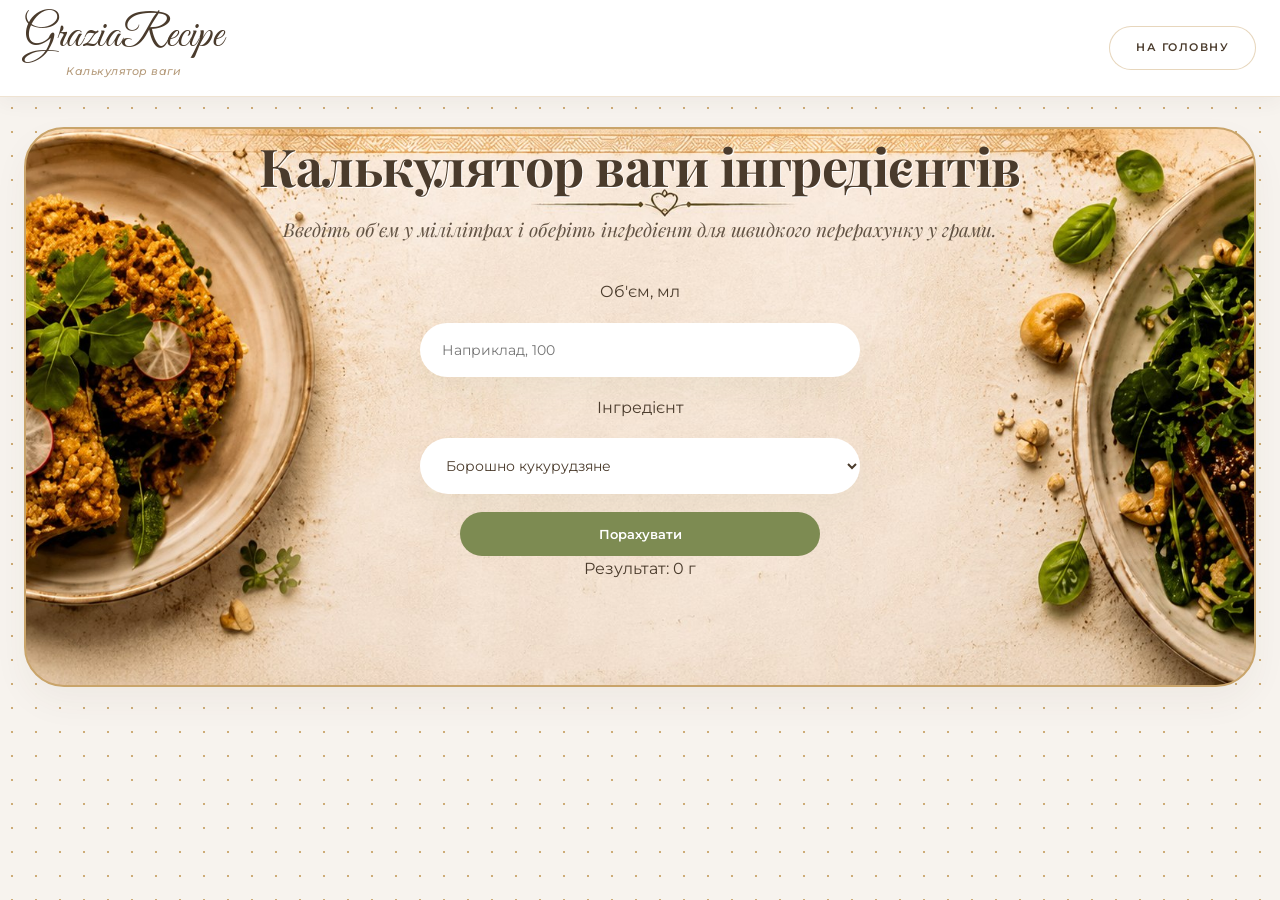
<file: calculator.html>
<!DOCTYPE html>
<html lang="uk">
<head>
    <meta charset="UTF-8">
    <meta name="viewport" content="width=device-width, initial-scale=1.0">
    <title>Калькулятор ваги | GraziaRecipe</title>
    <link rel="preconnect" href="https://fonts.googleapis.com">
    <link rel="preconnect" href="https://fonts.gstatic.com" crossorigin>
    <link href="https://fonts.googleapis.com/css2?family=Great+Vibes&family=Playfair+Display:ital,wght@0,400;0,500;0,600;0,700;1,400;1,500&family=Montserrat:wght@300;400;500;600;700&display=swap" rel="stylesheet">
    <link rel="stylesheet" href="style.css">
</head>
<body>
    <header>
        <div class="container header-inner">
            <a href="index.html" class="logo-wrapper">
                <span class="logo">GraziaRecipe</span>
                <span class="logo-subtitle">Калькулятор ваги</span>
            </a>
            <a href="index.html" class="button-link-back">На головну</a>
        </div>
    </header>

    <main class="container">
        <section class="hero">
            <div class="hero-banner calculator-hero">
                <div class="hero-image-side side-left"></div>
                <div class="hero-glass-box calculator-box">
                    <h1>Калькулятор ваги інгредієнтів</h1>
                    <p>Введіть об'єм у мілілітрах і оберіть інгредієнт для швидкого перерахунку у грами.</p>
                    
                    <div class="calculator-fields">
                        <label for="volume-input">Об'єм, мл</label>
                        <input id="volume-input" type="number" min="0" placeholder="Наприклад, 100">

                        <label for="ingredient-select">Інгредієнт</label>
                        <select id="ingredient-select">
                            <option value="борошно кукурудзяне">Борошно кукурудзяне</option>
                            <option value="борошно пшеничне">Борошно пшеничне</option>
                            <option value="варення">Варення</option>
                            <option value="вершки (рідкі)">Вершки (рідкі)</option>
                            <option value="вершкове масло (розтоплене)">Вершкове масло (розтоплене)</option>
                            <option value="вівсяні пластівце">Вівсяні пластівці</option>
                            <option value="вода">Вода</option>
                            <option value="горіхи (мелені)">Горіхи (мелені)</option>
                            <option value="гречка">Гречка</option>
                            <option value="згущене молоко">Згущене молоко</option>
                            <option value="йогурт (класичний)">Йогурт (класичний)</option>
                            <option value="какао-порошок">Какао-порошок</option>
                            <option value="кефір">Кефір</option>
                            <option value="крохмаль">Крохмаль</option>
                            <option value="майонез">Майонез</option>
                            <option value="манна крупа">Манна крупа</option>
                            <option value="мед (рідкий)">Мед (рідкий)</option>
                            <option value="молоко цільне">Молоко цільне</option>
                            <option value="олія рослинна">Олія рослинна</option>
                            <option value="оцет">Оцет</option>
                            <option value="пшоно">Пшоно</option>
                            <option value="рис">Рис</option>
                            <option value="родзинки">Родзинки</option>
                            <option value="сир кисломолочний (творог)">Сир кисломолочний (творог)</option>
                            <option value="сир твердий (тертий)">Сир твердий (тертий)</option>
                            <option value="сіль (кухонна)">Сіль (кухонна)</option>
                            <option value="сметана">Сметана</option>
                            <option value="сухарі панірувальні">Сухарі панірувальні</option>
                            <option value="томатна паста">Томатна паста</option>
                            <option value="цукор">Цукор</option>
                            <option value="цукрова пудра">Цукрова пудра</option>
                        </select>

                        <button id="calc-button" class="search-btn">Порахувати</button>
                    </div>
                    
                    <div id="result-text" class="calculator-result">Результат: 0 г</div>
                </div>
                <div class="hero-image-side side-right"></div>
            </div>
        </section>
    </main>

    <script type="module" src="js/app.js"></script>
</body>
</html>
</file>
<file: style.css>
/* ================= VARIABLES & RESET ================= */
:root {
    --bg-main: #f7f3ee;
    --bg-secondary: #efe7dc;
    --accent-olive: #7d8b52;
    --accent-olive-hover: #6a7644;
    --text-dark: #4a3b2c;
    --text-gray: #a39c93;
    --accent-gold: #c9a46a;
    --white: #ffffff;
    
    --radius-xl: 40px;
    --radius-lg: 25px;
    --radius-md: 16px;
    --radius-sm: 10px;
    
    --shadow-soft: 0 15px 35px rgba(74, 59, 44, 0.05);
    --shadow-float: 0 20px 40px rgba(125, 139, 82, 0.15);
    --shadow-glass: 0 8px 32px rgba(74, 59, 44, 0.08);
    
    --transition-smooth: all 0.5s cubic-bezier(0.25, 1, 0.3, 1);
}

* {
    margin: 0;
    padding: 0;
    box-sizing: border-box;
}

::-webkit-scrollbar { width: 8px; }
::-webkit-scrollbar-track { background: var(--bg-main); }
::-webkit-scrollbar-thumb { background: var(--accent-olive); border-radius: 10px; }
::-webkit-scrollbar-thumb:hover { background: var(--accent-olive-hover); }

body {
    background-color: var(--bg-main);
    background-image: radial-gradient(rgba(201, 164, 106, 0.9) 1px, transparent 1px);
    background-size: 24px 24px;
    color: var(--text-dark);
    font-family: 'Montserrat', sans-serif;
    line-height: 1.6;
    overflow-x: hidden;
}

.container {
    max-width: 1400px;
    margin: 0 auto;
    padding: 0 24px;
}

/* ================= HEADER ================= */
header {
    position: sticky;
    top: 0;
    z-index: 1000;
    background: var(--white);
    border-bottom: 1px solid rgba(201, 164, 106, 0.3);
    box-shadow: 0 4px 20px rgba(74, 59, 44, 0.06);
    transition: padding 0.3s ease, box-shadow 0.3s ease;
    will-change: padding, box-shadow; 
    padding: 15px 0;
}

header.scrolled {
    padding: 10px 0;
    box-shadow: var(--shadow-glass);
}

.header-inner {
    display: flex;
    justify-content: space-between;
    align-items: center;
}

.logo-wrapper {
    display: flex;
    flex-direction: column;
    align-items: center;
    text-decoration: none;
}

.logo {
    font-family: 'Great Vibes', cursive;
    font-size: 44px;
    color: var(--text-dark);
    line-height: 1;
    text-shadow: 1px 1px 2px rgba(255,255,255,0.8);
}

.logo-subtitle {
    font-family: 'Montserrat', sans-serif;
    font-size: 11px;
    color: #b59b7b; 
    font-style: italic;
    letter-spacing: 0.5px;
    margin-top: 4px;
    font-weight: 500;
}

.nav-menu {
    display: flex;
    gap: 35px;
    list-style: none;
}

.nav-item { position: relative; }

.nav-link {
    text-decoration: none;
    color: var(--text-dark);
    font-size: 11px;
    font-weight: 600;
    text-transform: uppercase;
    letter-spacing: 1.5px;
    position: relative;
    padding-bottom: 6px;
    transition: var(--transition-smooth);
    display: inline-block;
}

.nav-link:hover, .nav-link.active {
    color: var(--accent-olive);
}

.nav-link::after {
    content: '';
    position: absolute;
    width: 0;
    height: 2px;
    bottom: 0;
    left: 50%;
    background-color: var(--accent-olive);
    transition: var(--transition-smooth);
    transform: translateX(-50%);
}

.nav-link:hover::after, .nav-link.active::after {
    width: 100%;
}

.dropdown-arrow {
    font-size: 9px;
    margin-left: 3px;
    display: inline-block;
    vertical-align: middle;
    transition: transform 0.3s ease;
}

.nav-item:hover .dropdown-arrow {
    transform: rotate(180deg);
}

.dropdown {
    position: absolute;
    top: 100%;
    left: 50%;
    transform: translateX(-50%) translateY(15px);
    background-color: var(--white);
    min-width: 200px;
    border-radius: 12px;
    box-shadow: 0 10px 30px rgba(0,0,0,0.1);
    border: 1px solid rgba(201, 164, 106, 0.15);
    list-style: none;
    padding: 0; 
    overflow: hidden; 
    opacity: 0;
    visibility: hidden;
    transition: all 0.3s ease;
    z-index: 100;
}

.nav-item:hover .dropdown {
    opacity: 1;
    visibility: visible;
    transform: translateX(-50%) translateY(5px);
}

.dropdown-item {
    border-bottom: 1px solid rgba(201, 164, 106, 0.15);
}

.dropdown-item:last-child {
    border-bottom: none; 
}

.dropdown-item a {
    text-decoration: none;
    color: var(--text-dark);
    font-size: 12px;
    font-weight: 500;
    padding: 12px 20px; 
    display: block;
    transition: all 0.3s ease;
}

.dropdown-item a:hover {
    background-color: rgba(125, 139, 82, 0.08);
    color: var(--accent-olive);
}

/* ================= АКТИВНИЙ ПУНКТ У ВИПАДАЮЧОМУ МЕНЮ ================= */
.dropdown-item a.active {
    background-color: rgba(125, 139, 82, 0.15);
    color: var(--accent-olive);
    font-weight: 700;
    border-left: 3px solid var(--accent-olive);
}

.header-actions {
    display: flex;
    align-items: center;
    gap: 15px;
}

.icon-btn {
    background: none;
    border: 1px solid rgba(201, 164, 106, 0.4);
    border-radius: 50%;
    width: 40px;
    height: 40px;
    display: flex;
    align-items: center;
    justify-content: center;
    color: var(--text-dark);
    cursor: pointer;
    transition: var(--transition-smooth);
}

.icon-btn:hover {
    color: var(--accent-olive);
    border-color: var(--accent-olive);
    transform: translateY(-2px);
    background: var(--bg-main);
}

/* Стиль для активної кнопки профілю */
.icon-btn.active-profile {
    color: var(--accent-olive) !important;
    border-color: var(--accent-olive) !important;
    background: rgba(125, 139, 82, 0.1) !important;
}

.mobile-menu-btn {
    display: none;
    background: none;
    border: none;
    font-size: 24px;
    color: var(--text-dark);
    cursor: pointer;
}

/* ================= HERO SECTION ================= */
.hero {
    margin: 30px auto 40px;
}

.hero-banner {
    position: relative;
    width: 100%;
    height: 460px;
    background-color: var(--bg-secondary);
    background-image: url('img/hero-bg.jpg'); 
    background-size: cover;
    background-position: center calc(50% - 0.5px); 
    background-repeat: no-repeat;
    border-radius: var(--radius-xl);
    border: 2px solid var(--accent-gold);
    box-shadow: var(--shadow-soft);
    overflow: hidden;
    display: flex;
    align-items: center;
    justify-content: center;
}

.hero-glass-box {
    position: relative;
    z-index: 5;
    background: transparent;
    text-align: center;
    max-width: 650px;
    padding: 0 40px;
    margin-top: 40px; 
}

.hero-glass-box h1 {
    font-family: 'Playfair Display', serif;
    font-size: 52px;
    color: var(--text-dark);
    line-height: 1.1;
    margin-bottom: 20px;
    letter-spacing: -0.5px;
    text-shadow: 1px 1px 0 #fff;
}

.hero-glass-box p {
    font-family: 'Playfair Display', serif;
    font-style: italic;
    font-size: 19px;
    color: var(--text-dark);
    opacity: 0.85;
    margin-bottom: 35px;
}

.search-bar {
    display: flex;
    background: var(--white);
    border-radius: 40px;
    padding: 8px 8px 8px 25px;
    box-shadow: 0 10px 25px rgba(0,0,0,0.05);
    border: 1px solid rgba(201, 164, 106, 0.2);
}

.search-bar input {
    flex: 1;
    border: none;
    outline: none;
    background: transparent;
    font-family: 'Montserrat', sans-serif;
    font-size: 14px;
    color: var(--text-dark);
}

.search-bar input::placeholder {
    color: var(--text-gray);
}

.search-btn {
    background: var(--accent-olive);
    color: var(--white);
    border: none;
    padding: 14px 35px;
    border-radius: 30px;
    font-family: 'Montserrat', sans-serif;
    font-size: 13px;
    font-weight: 600;
    cursor: pointer;
    transition: var(--transition-smooth);
    display: flex;
    align-items: center;
    gap: 8px;
}

.search-btn:hover {
    background: var(--accent-olive-hover);
}

.button-link-back {
    display: inline-flex;
    align-items: center;
    justify-content: center;
    padding: 12px 26px;
    background: var(--white);
    color: var(--text-dark);
    border: 1px solid rgba(201, 164, 106, 0.45);
    border-radius: 30px;
    text-transform: uppercase;
    letter-spacing: 1.5px;
    font-size: 11px;
    font-weight: 600;
    font-family: 'Montserrat', sans-serif;
    text-decoration: none !important;
    transition: var(--transition-smooth);
}

.button-link-back:hover {
    color: var(--accent-olive);
    border-color: var(--accent-olive);
    background: rgba(125, 139, 82, 0.08);
    transform: translateY(-2px);
}

.calculator-hero {
    min-height: 560px;
    padding: 40px 0;
}

.calculator-box {
    width: 100%;
        max-width: 960px;
        min-height: 720px;
        padding: 70px 70px;
}

.calculator-fields {
    display: grid;
    gap: 18px;
    max-width: 440px;
    margin: 0 auto;
}

.calculator-fields input,
.calculator-fields select {
    width: 100%;
    border: none;
    border-radius: 30px;
    padding: 18px 22px;
    font-family: 'Montserrat', sans-serif;
    font-size: 14px;
    color: var(--text-dark);
    background: var(--white);
    box-shadow: 0 15px 35px rgba(125, 139, 82, 0.08);
    outline: none;
    transition: var(--transition-smooth);
}

.calculator-fields input:focus,
.calculator-fields select:focus {
    border-color: transparent;
    box-shadow: 0 0 0 4px rgba(125, 139, 82, 0.08);
}

.calculator-fields button.search-btn {
    width: 100%;
    max-width: 360px;
    margin: 0 auto;
    justify-content: center;
}

/* ================= CATEGORIES ================= */
.categories {
    background: var(--white);
    border-radius: var(--radius-xl);
    border: 1px solid rgba(201, 164, 106, 0.5); 
    padding: 25px 50px;
    margin-top: 0; 
    margin-bottom: 50px;
    box-shadow: var(--shadow-soft);
    position: relative;
    z-index: 10;
}

.cat-bow {
    position: absolute;
    top: -15px; 
    width: 75px;
    height: 75px;
    background-image: url('img/gold-bow.png'); 
    background-size: contain;
    background-repeat: no-repeat;
    z-index: 15;
}

.cat-bow-left { 
    left: -20px; 
    transform: rotate(-5deg); 
}

.cat-bow-right { 
    right: -20px; 
    transform: scaleX(-1) rotate(-5deg); 
}

.cat-grid {
    display: flex;
    justify-content: space-between;
    align-items: center;
    overflow-x: auto;
    padding: 15px 5px 20px 5px; 
}

.cat-grid::-webkit-scrollbar { height: 4px; }

.cat-item {
    display: flex;
    flex-direction: column;
    align-items: center;
    text-decoration: none;
    color: var(--text-dark);
    gap: 8px;
    min-width: 100px;
    transition: var(--transition-smooth);
}

.cat-img-wrapper {
    width: 85px;
    height: 85px;
    border-radius: 50%;
    border: 1px solid var(--accent-olive);
    padding: 5px;
    background: var(--white);
    transition: var(--transition-smooth);
    position: relative;
}

.cat-img-wrapper img {
    width: 100%;
    height: 100%;
    border-radius: 50%;
    object-fit: cover;
    transition: var(--transition-smooth);
}

.cat-item:hover .cat-img-wrapper {
    transform: scale(1.08);
    border-color: var(--accent-gold);
    box-shadow: 0 10px 20px rgba(201, 164, 106, 0.2);
}

.cat-item:hover img {
    transform: scale(1.05);
}

.cat-title {
    font-size: 13px;
    font-weight: 700;
}

.cat-heart {
    font-size: 10px;
    color: var(--accent-gold);
    opacity: 0.7;
    margin-top: -5px;
    transition: var(--transition-smooth);
}

.cat-item:hover .cat-heart {
    opacity: 1;
    transform: scale(1.2);
}

/* АКТИВНА КАТЕГОРІЯ (ВИДІЛЕННЯ) */
.cat-item.active .cat-img-wrapper {
    border-color: var(--accent-gold);
    border-width: 3px; 
    transform: scale(1.15); 
    box-shadow: 0 10px 25px rgba(201, 164, 106, 0.4);
}
.cat-item.active .cat-title {
    color: var(--accent-olive);
    font-weight: 800; 
}
.cat-item.active .cat-heart {
    opacity: 1;
    transform: scale(1.3);
}

/* ================= POPULAR RECIPES ================= */
.section-header {
    display: flex;
    align-items: center;
    justify-content: center;
    gap: 20px;
    margin-bottom: 40px;
}

.section-header::before, .section-header::after {
    content: '';
    width: 50px;
    height: 1px;
    background: var(--accent-gold);
    opacity: 0.6;
}

.section-title {
    font-family: 'Playfair Display', serif;
    font-size: 28px;
    color: var(--text-dark);
    text-transform: uppercase;
    letter-spacing: 2px;
}

.recipes-grid {
    display: grid;
    grid-template-columns: repeat(4, 1fr);
    gap: 25px;
    margin-bottom: 50px;
    align-items: start; 
}

.recipe-empty {
    grid-column: 1 / -1;
    margin: 0 auto 40px;
    max-width: 720px;
    background: rgba(255, 255, 255, 0.96);
    border: 1px solid rgba(201, 164, 106, 0.25);
    box-shadow: 0 20px 40px rgba(74, 59, 44, 0.08);
    border-radius: 24px;
    padding: 36px 30px;
    color: var(--text-dark);
    text-align: center;
    font-size: 18px;
    line-height: 1.7;
    font-weight: 500;
}

.recipe-empty::before {
    content: '🔎';
    display: block;
    font-size: 32px;
    margin-bottom: 16px;
}

a.recipe-card {
    text-decoration: none !important;
    color: inherit !important;
    display: flex;
    flex-direction: column;
    background: #ffffff;
    border-radius: 12px;
    overflow: hidden;
    border: 1px solid rgba(0, 0, 0, 0.08);
    transition: transform 0.2s ease, box-shadow 0.2s ease;
}

.recipe-card {
    background: var(--white);
    border-radius: var(--radius-md);
    overflow: hidden;
    border: 1px solid rgba(201, 164, 106, 0.15);
    box-shadow: var(--shadow-soft);
    transition: var(--transition-smooth);
    display: flex;
    flex-direction: column;
    position: relative;
    cursor: pointer;
}

.recipe-card:hover, a.recipe-card:hover {
    transform: translateY(-8px);
    box-shadow: var(--shadow-float);
    border-color: rgba(125, 139, 82, 0.4);
}

.recipe-image-box {
    position: relative;
    height: 220px;
    width: 100%;
    overflow: hidden;
}

.recipe-image-box img {
    width: 100%;
    height: 100%;
    object-fit: cover;
    transition: var(--transition-smooth);
}

.recipe-card:hover .recipe-image-box img {
    transform: scale(1.08);
}

.like-circle {
    position: absolute;
    top: 15px;
    right: 15px;
    width: 32px;
    height: 32px;
    background: rgba(255, 255, 255, 0.9);
    border-radius: 50%;
    display: flex;
    align-items: center;
    justify-content: center;
    cursor: pointer;
    box-shadow: 0 4px 10px rgba(0,0,0,0.1);
    transition: var(--transition-smooth);
    z-index: 2;
}

.like-circle svg {
    width: 14px;
    height: 14px;
    stroke: var(--text-gray);
    transition: var(--transition-smooth);
}

.like-circle:hover, .like-circle.liked {
    background: var(--accent-olive);
}

.like-circle:hover svg, .like-circle.liked svg {
    stroke: var(--white);
    fill: var(--white);
}

/* СТИЛЬ ДЛЯ ВЕРХНЬОГО ЛАЙКА */
.icon-btn.liked {
    color: var(--accent-olive);
    border-color: var(--accent-olive);
    background: rgba(125, 139, 82, 0.1);
}
.icon-btn.liked svg {
    fill: var(--accent-olive); 
}

.recipe-content {
    padding: 25px 20px 20px;
    display: flex;
    flex-direction: column;
    flex: 1;
    position: relative;
}

.recipe-tag {
    background: #E8EDE0;
    color: var(--accent-olive);
    font-size: 10px;
    font-weight: 700;
    text-transform: uppercase;
    letter-spacing: 1px;
    padding: 6px 14px;
    border-radius: 20px;
    align-self: flex-start;
    margin-bottom: 12px;
    margin-top: -30px;
    position: relative;
    z-index: 3;
    border: 2px solid var(--white);
    box-shadow: 0 4px 10px rgba(0,0,0,0.05);
}

.recipe-name {
    font-family: 'Playfair Display', serif;
    font-size: 16px;
    font-weight: 600;
    color: var(--text-dark);
    margin-bottom: 15px;
    line-height: 1.3;
}

.recipe-meta {
    margin-top: auto;
    display: flex;
    align-items: center;
    gap: 6px;
    color: var(--text-gray);
    font-size: 12px;
}

/* СТИЛІ ДЛЯ ВНУТРІШНІХ МІР РЕЦЕПТУ */
.calc-list {
    list-style: none !important;
    padding: 0 !important;
    margin: 0 !important;
}

.calc-list li {
    display: flex;
    justify-content: space-between;
    font-size: 12px;
    line-height: 1.6;
    margin-bottom: 4px;
}

.recipe-calc {
    background: #fdfbf7;
    border: 1px dashed #c9a46a;
    border-radius: 6px;
    padding: 10px;
    margin: 12px 0;
}

.calc-title {
    font-size: 11px;
    font-weight: 700;
    color: #606c38;
    text-transform: uppercase;
    margin-bottom: 6px;
    letter-spacing: 0.5px;
}

.calc-measure {
    font-weight: 600;
    color: #606c38;
}

.recipe-card .recipe-calc {
    display: none;
    margin-top: 15px;
    padding: 12px;
    background: #fcfbfa;
    border: 1px dashed var(--accent-olive);
    border-radius: 8px;
}

.recipe-card.active .recipe-calc {
    display: block;
    animation: fadeIn 0.3s ease-in-out;
}

@keyframes fadeIn {
    from { opacity: 0; transform: translateY(-5px); }
    to { opacity: 1; transform: translateY(0); }
}

.btn-center-wrapper {
    text-align: center;
    margin-bottom: 80px;
}

.btn-outline {
    background: var(--white);
    color: var(--accent-olive);
    border: 1px solid var(--accent-olive);
    padding: 14px 40px;
    border-radius: 30px;
    font-family: 'Montserrat', sans-serif;
    font-size: 13px;
    font-weight: 600;
    cursor: pointer;
    transition: var(--transition-smooth);
    display: inline-flex;
    align-items: center;
    gap: 8px;
}

.btn-outline:hover {
    background: var(--accent-olive);
    color: var(--white);
    box-shadow: 0 10px 25px rgba(125, 139, 82, 0.2);
}

/* ================= MODAL WINDOW ================= */
.modal {
    display: none;
    position: fixed;
    top: 0;
    left: 0;
    width: 100%;
    height: 100%;
    background: rgba(247, 243, 238, 0.6) !important; 
    backdrop-filter: blur(6px) !important; 
    -webkit-backdrop-filter: blur(6px) !important;
    z-index: 2000;
    justify-content: center;
    align-items: center;
}

.modal-content {
    background: var(--white);
    padding: 40px;
    border-radius: var(--radius-md);
    max-width: 400px;
    width: 90%;
    position: relative;
    text-align: center;
    box-shadow: var(--shadow-float);
    animation: modalFadeIn 0.3s ease;
}

@keyframes modalFadeIn {
    from { opacity: 0; transform: translateY(-20px); }
    to { opacity: 1; transform: translateY(0); }
}

.close-modal {
    position: absolute;
    top: 15px;
    right: 20px;
    font-size: 40px; 
    cursor: pointer;
    color: var(--text-gray);
    transition: var(--transition-smooth);
}

.close-modal:hover {
    color: var(--accent-olive);
}

.modal-title {
    font-family: 'Playfair Display', serif;
    font-size: 26px;
    color: var(--text-dark);
    margin-bottom: 25px;
}

.modal-input {
    width: 100%;
    padding: 14px;
    margin-bottom: 15px;
    border: 1px solid rgba(201, 164, 106, 0.4);
    border-radius: 8px;
    font-family: 'Montserrat', sans-serif;
    outline: none;
    transition: var(--transition-smooth);
}

.modal-input:focus {
    border-color: var(--accent-olive);
    box-shadow: 0 0 5px rgba(125, 139, 82, 0.2);
}

.modal-btn {
    background: var(--accent-olive);
    color: var(--white);
    border: none;
    padding: 14px;
    width: 100%;
    border-radius: 30px;
    font-family: 'Montserrat', sans-serif;
    font-weight: 600;
    font-size: 14px;
    cursor: pointer;
    transition: var(--transition-smooth);
    margin-top: 10px;
}

.modal-btn:hover {
    background: var(--accent-olive-hover);
    box-shadow: 0 5px 15px rgba(125, 139, 82, 0.3);
}

#recipeModal .modal-content {
    max-width: 750px;
    width: 95%;
    text-align: left;
    padding: 30px;
    display: flex;
    flex-direction: column;
    gap: 20px;
    max-height: 90vh;
    overflow-y: auto;
}

.recipe-modal-header {
    display: flex;
    gap: 25px;
    align-items: center;
    border-bottom: 1px dashed rgba(201, 164, 106, 0.4);
    padding-bottom: 20px;
}

.recipe-modal-img {
    width: 200px;
    height: 200px;
    border-radius: var(--radius-md);
    object-fit: cover;
    box-shadow: var(--shadow-soft);
}

.recipe-modal-info .recipe-tag {
    margin-top: 0;
    margin-bottom: 10px;
    display: inline-block;
}

.recipe-modal-title {
    font-family: 'Playfair Display', serif;
    font-size: 28px;
    color: var(--text-dark);
    margin-bottom: 10px;
    line-height: 1.2;
}

.recipe-modal-body h4 {
    color: var(--accent-olive);
    margin-bottom: 15px;
    font-family: 'Playfair Display', serif;
    font-size: 20px;
}

.recipe-modal-body ul {
    list-style-type: none;
    margin-bottom: 25px;
}

.recipe-modal-body ul li {
    padding: 8px 0;
    border-bottom: 1px solid rgba(0,0,0,0.05);
    font-size: 14px;
    display: flex;
    justify-content: space-between;
}

.recipe-modal-body p {
    font-size: 14px;
    line-height: 1.8;
    color: var(--text-dark);
}

/* ================= FOOTER ================= */
.footer {
    background-color: var(--white);
    border-top: 1px solid rgba(201, 164, 106, 0.2);
    padding: 60px 0 30px;
    margin-top: 80px;
    text-align: center;
}

.footer-brand {
    font-family: 'Great Vibes', cursive;
    font-size: 38px;
    color: var(--text-dark);
    margin-bottom: 8px;
}

.footer-slogan {
    font-family: 'Playfair Display', serif;
    font-style: italic;
    font-size: 16px;
    color: var(--accent-olive);
    margin-bottom: 35px;
}

.footer-bottom {
    border-top: 1px solid rgba(201, 164, 106, 0.15);
    padding-top: 25px;
    font-size: 12px;
    color: var(--text-gray);
    font-family: 'Montserrat', sans-serif;
}

/* СТИЛІ ДЛЯ КНОПКИ GOOGLE У ВІКНІ ВХОДУ */
.google-btn {
    background: var(--white);
    color: #3c4043; 
    border: 1px solid #dadce0; 
    padding: 10px 15px;
    width: 100%;
    border-radius: 8px; 
    font-family: 'Montserrat', sans-serif;
    font-weight: 500;
    font-size: 14px;
    cursor: pointer;
    transition: background 0.2s ease, box-shadow 0.2s ease;
    margin-bottom: 15px;
    display: flex;
    align-items: center;
    justify-content: center;
    gap: 10px;
}
.google-btn:hover {
    background: #f8f9fa;
    box-shadow: 0 1px 3px rgba(60,64,67,0.1);
}
.google-btn svg {
    width: 18px;
    height: 18px;
}

/* ================= RESPONSIVE ================= */
@media (max-width: 1200px) {
    .recipes-grid { grid-template-columns: repeat(3, 1fr); }
}

@media (max-width: 992px) {
    .nav-menu {
        display: none;
        position: absolute;
        top: 100%;
        right: 24px;
        left: 24px;
        background: var(--white);
        flex-direction: column;
        gap: 0;
        padding: 24px;
        border-radius: 24px;
        box-shadow: 0 24px 60px rgba(74, 59, 44, 0.12);
        opacity: 0;
        visibility: hidden;
        max-height: 0;
        overflow: hidden;
        transition: all 0.35s ease;
        z-index: 999;
    }

    .nav-menu.active {
        display: flex;
        opacity: 1;
        visibility: visible;
        max-height: 80vh;
    }

    .nav-item {
        width: 100%;
    }

    .nav-link {
        padding: 14px 0;
        width: 100%;
        border-bottom: 1px solid rgba(201, 164, 106, 0.12);
    }

    .nav-link::after {
        display: none;
    }

    .dropdown {
        position: static;
        transform: none;
        opacity: 1;
        visibility: visible;
        box-shadow: none;
        border: none;
        max-height: 0;
        overflow: hidden;
        transition: max-height 0.25s ease;
    }

    .nav-item.open .dropdown {
        max-height: 400px;
    }

    .dropdown-item a {
        padding-left: 12px;
        padding-right: 12px;
    }

    .dropdown-arrow {
        float: right;
        transform: rotate(90deg);
        transition: transform 0.3s ease;
    }

    .nav-item.open .dropdown-arrow {
        transform: rotate(-90deg);
    }

    .mobile-menu-btn { display: block; }
    .hero-banner { height: 320px; }
    .recipes-grid { grid-template-columns: repeat(2, 1fr); }
    .cat-grid { flex-wrap: wrap; justify-content: center; gap: 15px; }
}

@media (max-width: 768px) {
    .hero-glass-box h1 { font-size: 32px; }
    .hero-glass-box p { font-size: 14px; }
    .hero-glass-box { padding: 20px; margin: 0 10px; margin-top: 20px;}
    .search-bar { flex-direction: column; border-radius: 20px; padding: 10px; background: transparent; border: none; box-shadow: none; gap: 10px;}
    .search-bar input { background: #fff; padding: 15px; border-radius: 30px; width: 100%; border: 1px solid rgba(201, 164, 106, 0.2);}
    .search-btn { width: 100%; justify-content: center; }
    .recipes-grid { grid-template-columns: 1fr; }
    .footer-content { flex-direction: column; gap: 20px; text-align: center; }
    .cat-item { width: 25%; }
    .recipe-modal-header { flex-direction: column; text-align: center; }
    .recipe-modal-img { width: 100%; height: 250px; }
    #recipeModal .modal-content { padding: 20px; }
}

/* ================= СТИЛІ ДЛЯ ІСТОРІЇ ПЕРЕГЛЯДІВ ================= */
.history-item {
    display: flex;
    align-items: center;
    gap: 15px;
    padding: 10px;
    border-radius: 12px;
    border: 1px solid rgba(201, 164, 106, 0.2);
    transition: var(--transition-smooth);
    cursor: pointer;
}
.history-item:hover {
    background: #fdfbf7;
    border-color: var(--accent-olive);
    transform: translateY(-2px);
    box-shadow: 0 4px 10px rgba(0,0,0,0.05);
}
.history-item img {
    width: 60px;
    height: 60px;
    border-radius: 8px;
    object-fit: cover;
}
.history-item-title {
    font-size: 14px;
    font-weight: 600;
    color: var(--text-dark);
    line-height: 1.3;
}
.recipe-card-new {
    display: flex;
    flex-direction: column;
    background: var(--white);
    border-radius: var(--radius-md);
    overflow: hidden;
    border: 1px solid rgba(201, 164, 106, 0.4);
    box-shadow: var(--shadow-soft);
    height: 100%;
    transition: var(--transition-smooth);
}
.recipe-card-new:hover {
    transform: translateY(-5px);
    box-shadow: var(--shadow-float);
}
.recipe-card-top {
    flex: 1;
    padding: 30px 20px;
    display: flex;
    align-items: center;
    justify-content: center;
    text-align: center;
}
.recipe-card-top h3 {
    font-family: 'Playfair Display', serif;
    font-size: 18px;
    color: var(--text-dark);
}
.recipe-card-bottom {
    display: flex;
    gap: 10px;
    padding: 15px;
    background: var(--bg-secondary);
    border-top: 1px solid rgba(201, 164, 106, 0.2);
}
.card-btn {
    flex: 1;
    padding: 10px;
    border-radius: 8px;
    border: none;
    font-family: 'Montserrat', sans-serif;
    font-weight: 600;
    font-size: 12px;
    cursor: pointer;
    transition: var(--transition-smooth);
}
.btn-delete { background: #e74c3c; color: white; }
.btn-delete:hover { background: #c0392b; }
.btn-open { background: var(--accent-olive); color: white; }
.btn-open:hover { background: var(--accent-olive-hover); }

.grazia-slider {
    -webkit-appearance: none;
    width: 100%;
    height: 6px;
    background: rgba(201, 164, 106, 0.3);
    border-radius: 10px;
    outline: none;
}
.grazia-slider::-webkit-slider-thumb {
    -webkit-appearance: none;
    appearance: none;
    width: 24px;
    height: 24px;
    border-radius: 50%;
    background: var(--accent-olive);
    cursor: pointer;
    box-shadow: 0 4px 10px rgba(125, 139, 82, 0.4);
    transition: var(--transition-smooth);
}
.grazia-slider::-webkit-slider-thumb:hover { transform: scale(1.15); }
</file>
